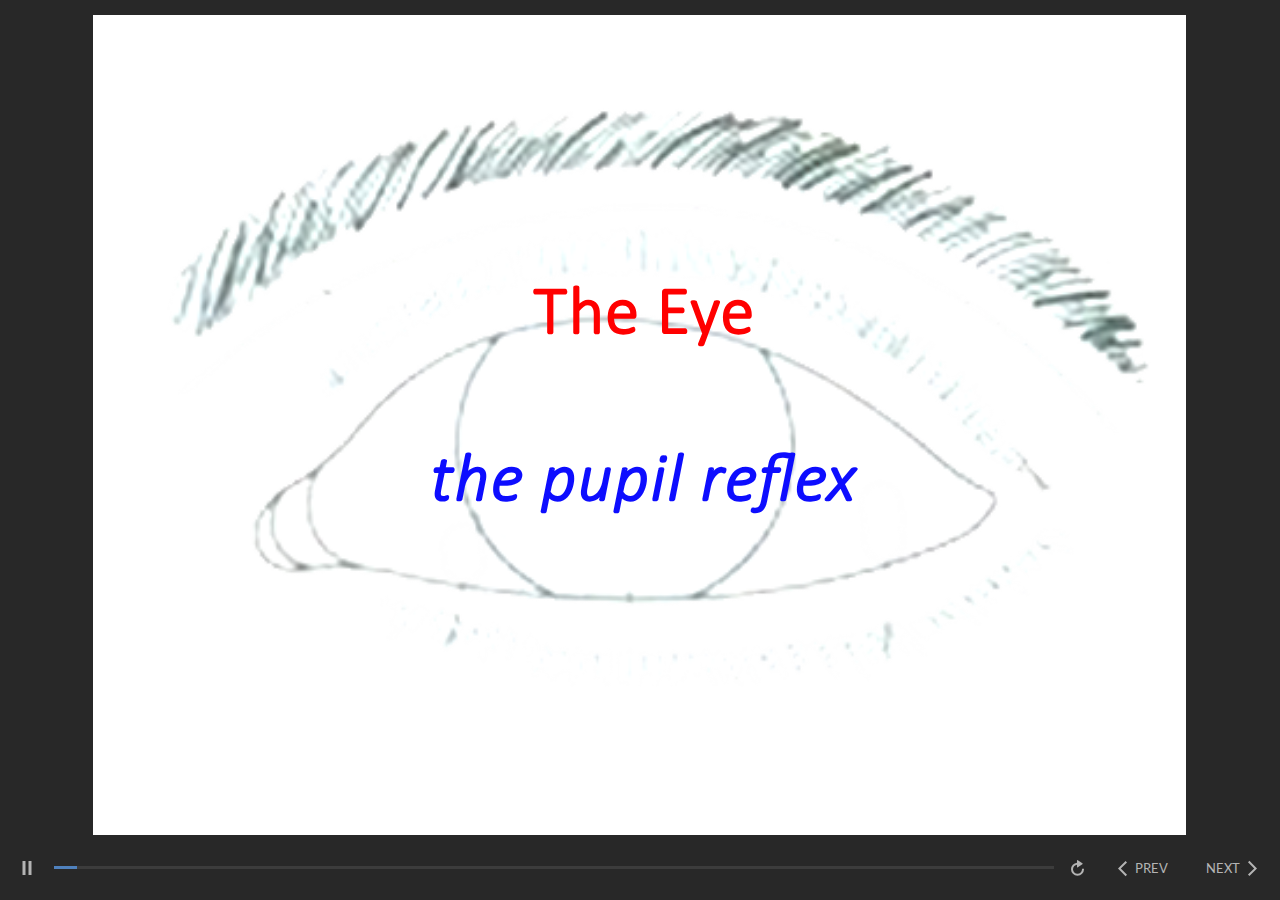
<file: index.html>
<!DOCTYPE html>
<html lang="en-US">
<head>
  <meta charset="utf-8">
  <!-- Created using Storyline 360 - http://www.articulate.com  -->
  <!-- version: 3.44.23192.0 -->
  <title>Pupil Reflex</title>
  <meta http-equiv="x-ua-compatible" content="IE=edge" />
  <meta name="viewport" content="width=device-width, initial-scale=1.0, user-scalable=no, shrink-to-fit=no, minimal-ui" />
  <meta name="apple-mobile-web-app-capable" content="yes" />
  <style>
    html, body { height: 100%; padding: 0; margin: 0 }
    #app { height: 100%; width: 100%; }
  </style>
  
  <script>window.THREE = { };</script>
</head>
<body style="background: #282828" class="cs-HTML theme-unified">
  <!-- 360 -->
  <script>!function(e){function n(e,i){return e.test(i)}function i(e){var i=e||navigator.userAgent,o=i.split("[FBAN");if(void 0!==o[1]&&(i=o[0]),this.apple={phone:n(t,i),ipod:n(d,i),tablet:!n(t,i)&&n(s,i),device:n(t,i)||n(d,i)||n(s,i)},this.amazon={phone:n(h,i),tablet:!n(h,i)&&n(a,i),device:n(h,i)||n(a,i)},this.android={phone:n(h,i)||n(b,i),tablet:!n(h,i)&&!n(b,i)&&(n(a,i)||n(r,i)),device:n(h,i)||n(a,i)||n(b,i)||n(r,i)},this.windows={phone:n(l,i),tablet:n(p,i),device:n(l,i)||n(p,i)},this.other={blackberry:n(f,i),blackberry10:n(u,i),opera:n(c,i),firefox:n(A,i),chrome:n(w,i),device:n(f,i)||n(u,i)||n(c,i)||n(A,i)||n(w,i)},this.seven_inch=n(v,i),this.any=this.apple.device||this.android.device||this.windows.device||this.other.device||this.seven_inch,this.phone=this.apple.phone||this.android.phone||this.windows.phone,this.tablet=this.apple.tablet||this.android.tablet||this.windows.tablet,"undefined"==typeof window)return this}function o(){var e=new i;return e.Class=i,e}var t=/iPhone/i,d=/iPod/i,s=/iPad/i,b=/(?=.*\bAndroid\b)(?=.*\bMobile\b)/i,r=/Android/i,h=/(?=.*\bAndroid\b)(?=.*\bSD4930UR\b)/i,a=/(?=.*\bAndroid\b)(?=.*\b(?:KFOT|KFTT|KFJWI|KFJWA|KFSOWI|KFTHWI|KFTHWA|KFAPWI|KFAPWA|KFARWI|KFASWI|KFSAWI|KFSAWA)\b)/i,l=/IEMobile/i,p=/(?=.*\bWindows\b)(?=.*\bARM\b)/i,f=/BlackBerry/i,u=/BB10/i,c=/Opera Mini/i,w=/(CriOS|Chrome)(?=.*\bMobile\b)/i,A=/(?=.*\bFirefox\b)(?=.*\bMobile\b)/i,v=new RegExp("(?:Nexus 7|BNTV250|Kindle Fire|Silk|GT-P1000)","i");"undefined"!=typeof module&&module.exports&&"undefined"==typeof window?module.exports=i:"undefined"!=typeof module&&module.exports&&"undefined"!=typeof window?module.exports=o():"function"==typeof define&&define.amd?define("isMobile",[],e.isMobile=o()):e.isMobile=o()}(this);
    window.isMobile.apple.tablet = window.isMobile.apple.tablet ||
      (navigator.platform === 'MacIntel' && navigator.maxTouchPoints > 1);
    window.isMobile.apple.device = window.isMobile.apple.device || window.isMobile.apple.tablet;
    window.isMobile.tablet = window.isMobile.tablet || window.isMobile.apple.tablet;
    window.isMobile.any = window.isMobile.any || window.isMobile.apple.tablet;
  </script>

  <div id="focus-sink" aria-hidden="true" tabIndex="-1"></div>

  <div id="preso"></div>
  <script>
    window.DS = {};
    window.globals = {
      DATA_PATH_BASE: '',
      HAS_FRAME: true,
      HAS_SLIDE: true,

      lmsPresent: false,
      tinCanPresent: false,
      cmi5Present: false,
      aoSupport: false,
      scale: 'noscale',
      captureRc: false,
      browserSize: 'optimal',
      bgColor: '#282828',
      features: 'MultipleQuizTracking',
      themeName: 'unified',
      preloaderColor: '#FFFFFF',
      suppressAnalytics: false,
      productChannel: 'stable',
      publishSource: 'storyline',
      aid: 'aid|6869ebf8-4f21-42c4-acad-b7c3aa2c818e',
      cid: 'cd0a48c4-87cb-41fb-bd3c-2616b7527367',
      playerVersion: '3.44.23192.0',
      maxIosVideoElements: 5,

      
      parseParams: function(qs) {
        if (window.globals.parsedParams != null) {
          return window.globals.parsedParams;
        }
        qs = (qs || window.location.search.substr(1)).split('+').join(' ');
        var params = {},
            tokens,
            re = /[?&]?([^=]+)=([^&]*)/g;

        while (tokens = re.exec(qs)) {
          params[decodeURIComponent(tokens[1]).trim()] =
            decodeURIComponent(tokens[2]).trim();
        }
        window.globals.parsedParams = params;
        return params;
      }

    };

    (function() {

      var classTypes = [ 'desktop', 'mobile', 'phone', 'tablet' ];

      var addDeviceClasses = function(prefix, testObj) {
        var curr, i;
        for (i = 0; i < classTypes.length; i++) {
          curr = classTypes[i];
          if (testObj[curr]) {
            document.body.classList.add(prefix + curr);
          }
        }
      };

      var params = window.globals.parseParams(),
          isDevicePreview = params.devicepreview === '1',
          isPhoneOverride = params.deviceType === 'phone' || (isDevicePreview && params.phone == '1'),
          isTabletOverride = (params.deviceType === 'tablet' || isDevicePreview) && !isPhoneOverride,
          isMobileOverride = isPhoneOverride || isTabletOverride;

      var deviceView = {
        desktop: !window.isMobile.any && !isMobileOverride,
        mobile: window.isMobile.any || isMobileOverride,
        phone: isPhoneOverride || (window.isMobile.phone && !isTabletOverride),
        tablet: isTabletOverride || window.isMobile.tablet
      };

      window.globals.deviceView = deviceView;
      window.isMobile.desktop = !window.isMobile.any;
      window.isMobile.mobile = window.isMobile.any;

      addDeviceClasses('view-', deviceView);

    })();
  </script>
  
  <script src='story_content/user.js' type=text/javascript></script>
  <div class="slide-loader"></div>

  <script type="text/javascript">
    var doc = document, loader = doc.body.querySelector('.slide-loader'); [ 1, 2, 3 ].forEach(function(n) { var d = doc.createElement('div'); d.style.backgroundColor = window.globals.preloaderColor; d.classList.add('mobile-loader-dot'); d.classList.add('dot' + n); loader.appendChild(d); });
  </script>

  <div class="mobile-load-title-overlay" style="display: none">
    <div class="mobile-load-title">Pupil Reflex</div>
  </div>

  <div class="mobile-chrome-warning"></div>

  <script>
    
    if (window.autoSpider && window.vInterfaceObject) {
      document.querySelector('.mobile-load-title-overlay').style.display = 'none';
    }
  </script>

  

  <link rel="stylesheet" href="html5/data/css/output.min.css" data-noprefix />
</body>
<script src="html5/lib/scripts/ds-bootstrap.min.js"></script>
</html>
</file>
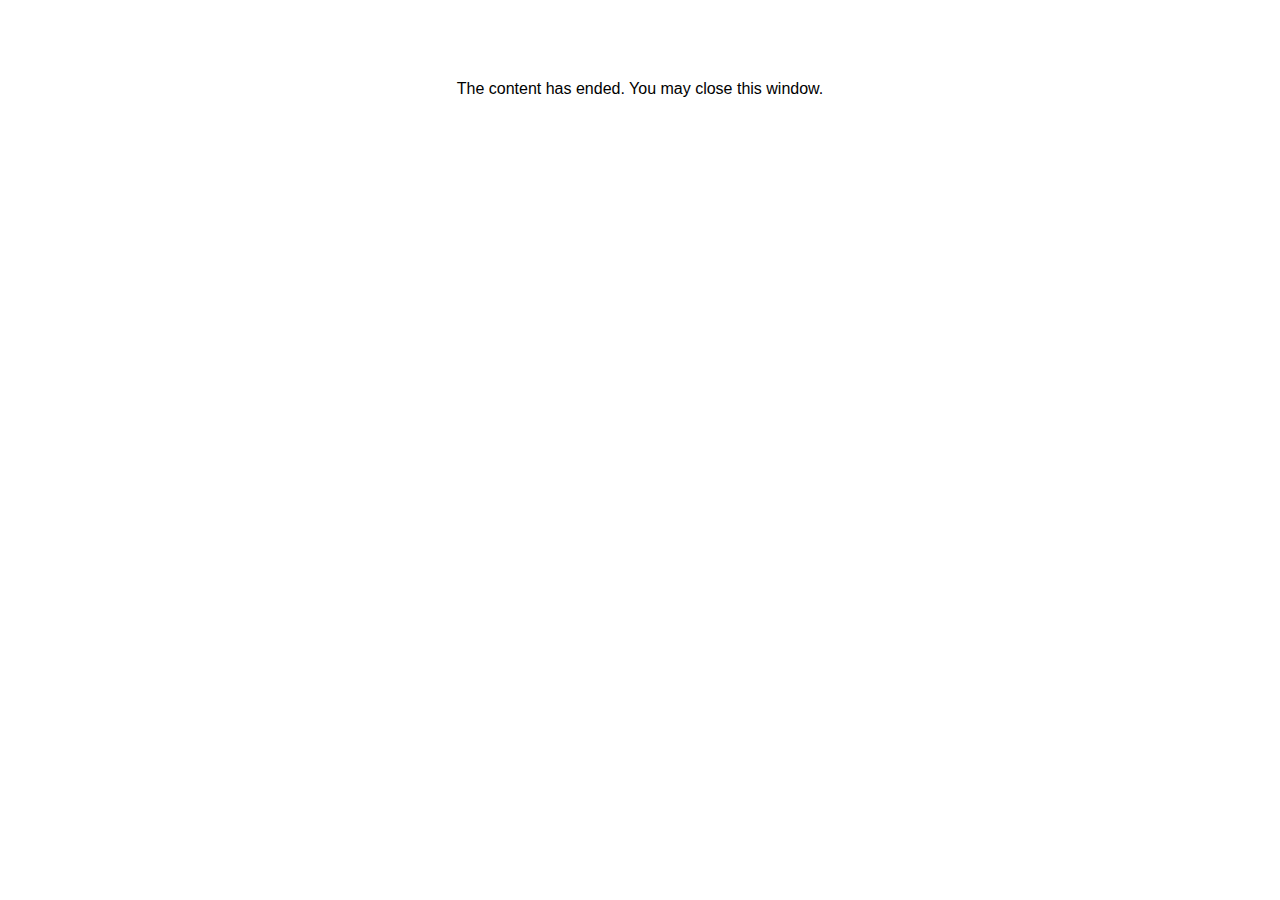
<file: lms/goodbye.html>
<html><body bgcolor="#ffffff">
<center>
<br><br><br><br><font face="Lato, articulate, tahoma, arial" size="3" color: "#333333">
The content has ended. You may close this window.
</font>
</center>
</body></html>
</file>
<file: html5/data/css/output.min.css>
@font-face {
  font-family: 'LatoBold Charset1_ Bold16E2CF9E';
  src: url('[data-uri]');
  font-style: normal;
  font-weight: normal;
}
@font-face {
  font-family: 'Lato Charset1_ 6QMSHTWq0F80E8A1';
  src: url('[data-uri]');
  font-style: normal;
  font-weight: normal;
}
@font-face {
  font-family: 'Calibri LightBold CBold9BC69A11';
  src: url('[data-uri]');
  font-style: normal;
  font-weight: normal;
}
@font-face {
  font-family: 'Calibri LightBoldItalicC49FEEE8';
  src: url('[data-uri]');
  font-style: normal;
  font-weight: normal;
}
@font-face {
  font-family: 'Times New Roman Charset81F0495D';
  src: url('[data-uri]');
  font-style: normal;
  font-weight: normal;
}
@font-face {
  font-family: 'Open Sans Charset1_ 6ji04B21DE2';
  src: url('[data-uri]');
  font-style: normal;
  font-weight: normal;
}
@font-face {
  font-family: 'Open SansBold CharsBoldCC839464';
  src: url('[data-uri]');
  font-style: normal;
  font-weight: normal;
}
@font-face {
  font-family: 'Calibri Charset1_ 6MO5t25B30689';
  src: url('[data-uri]');
  font-style: normal;
  font-weight: normal;
}
@font-face {
  font-family: 'Open Sans Charset0_v9TY33EDE6F2';
  src: url('[data-uri]');
  font-style: normal;
  font-weight: normal;
}
.cs-HTML {
  background: rgba(40, 40, 40, 1);
}
.cs-pxabnsnfns10110000001 .cs-infopanel  {
  box-shadow: 0 1px 0 rgba(0, 0, 0, 0);
  background: rgba(255, 255, 255, 1);
}
.cs-pxabnsnfns10110000001 .cs-infopanel .cs-link {
  color: rgba(180, 180, 180, 1);
}
.cs-pxabnsnfns10110000001 .cs-infopanel .cs-link:hover {
  color: rgba(255, 255, 255, 1);
}
.cs-pxabnsnfns10110000001 .cs-infopanel .cs-name {
  color: rgba(68, 68, 68, 1);
}
.cs-pxabnsnfns10110000001 .cs-infopanel .cs-title {
  color: rgba(153, 153, 153, 1);
}
.cs-pxabnsnfns10110000001 .cs-infopanelpopup  {
  box-shadow: 0 1px 0 rgba(0, 0, 0, 0);
  background: rgba(0, 0, 0, 0);
}
.cs-pxabnsnfns10110000001 .cs-infopanelpopup .cs-link {
  color: rgba(255, 0, 0, 1);
}
.cs-pxabnsnfns10110000001 .cs-infopanelpopup .cs-link:hover {
  color: rgba(255, 255, 255, 1);
}
.cs-pxabnsnfns10110000001 .cs-infopanelpopup .cs-name {
  color: rgba(255, 255, 255, 1);
}
.cs-pxabnsnfns10110000001 .cs-infopanelpopup .cs-bio {
  color: rgba(180, 180, 180, 1);
}
.cs-pxabnsnfns10110000001 .cs-timer  {
  color: rgba(180, 180, 180, 1);
}
.cs-pxabnsnfns10110000001 .cs-duration stop:first-child {
  stop-color: rgba(60, 60, 60, 1);
}
.cs-pxabnsnfns10110000001 .cs-duration stop:last-child {
  stop-color: rgba(60, 60, 60, 1);
}
.cs-pxabnsnfns10110000001 .cs-elapsed stop:first-child {
  stop-color: rgba(254, 227, 71, 1);
}
.cs-pxabnsnfns10110000001 .cs-elapsed stop:last-child {
  stop-color: rgba(254, 227, 71, 1);
}
.cs-pxabnsnfns10110000001 .cs-timer .cs-pie .cs-innerstroke {
  stroke: rgba(199, 199, 199, 1);
}
.cs-pxabnsnfns10110000001 .cs-timer .cs-pie .cs-innerborder {
  stroke: rgba(255, 255, 255, 1);
}
.cs-pxabnsnfns10110000001 .cs-window  {
  box-shadow: 0 8px 5px rgba(0, 0, 0, 0.2);
  border-color: rgba(49, 99, 0, 0);
  background: rgba(34, 34, 34, 1);
  color: rgba(255, 255, 255, 1);
}
.cs-pxabnsnfns10110000001 .cs-window .cs-diva {
  border-color: rgba(78, 78, 78, 1);
}
.cs-pxabnsnfns10110000001 .cs-window .cs-divb {
  border-color: rgba(78, 78, 78, 0);
}
.cs-pxabnsnfns10110000001 .cs-editor .cs-editor-slide {
  color: rgba(226, 226, 226, 1);
}
.cs-pxabnsnfns10110000001 .cs-editor .cs-editor-html {
  color: rgba(180, 180, 180, 1);
}
.cs-pxabnsnfns10110000001 .cs-editor .cs-editor-button {
  text-shadow: 0 1px 0 rgba(0, 0, 0, 0);
  color: rgba(255, 255, 255, 1);
  border-color: rgba(211, 211, 211, 1);
  background: rgba(34, 34, 34, 1);
}
.cs-pxabnsnfns10110000001 .cs-editor .cs-editor-button:hover {
  background: rgba(68, 68, 68, 1);
}
.cs-pxabnsnfns10110000001 .cs-editor .cs-editor-button:active {
  background: rgba(68, 68, 68, 1);
}
.cs-pxabnsnfns10110000001 .cs-listitem  {
  color: rgba(180, 180, 180, 1);
  border-color: rgba(0, 0, 0, 0);
}
.cs-pxabnsnfns10110000001 .cs-listitem.cs-viewed {
  color: rgba(85, 85, 85, 1);
}
.cs-pxabnsnfns10110000001 .cs-listitem.cs-selected {
  color: rgba(255, 255, 255, 1);
  background: rgba(33, 33, 33, 1);
}
.cs-pxabnsnfns10110000001 .cs-listitem.cs-selected:hover {
  background: rgba(33, 33, 33, 1);
}
.cs-pxabnsnfns10110000001 .cs-listitem.cs-selected.hover {
  background: rgba(33, 33, 33, 1);
}
.cs-pxabnsnfns10110000001 .cs-listitem.cs-selected:focus {
  background: rgba(33, 33, 33, 1);
}
.cs-pxabnsnfns10110000001 .cs-listitem .cs-icon-carrot {
  fill: rgba(180, 180, 180, 1);
}
.cs-pxabnsnfns10110000001 .cs-listitem .cs-icon-carrot .cs-shadow {
  fill: rgba(0, 0, 0, 0);
}
.cs-pxabnsnfns10110000001 .cs-listitem:hover {
  background: rgba(33, 33, 33, 1);
}
.cs-pxabnsnfns10110000001 .cs-listitem.hover {
  background: rgba(33, 33, 33, 1);
}
.cs-pxabnsnfns10110000001 .cs-listitem:focus {
  background: rgba(33, 33, 33, 1);
}
.cs-pxabnsnfns10110000001 .cs-glossary  {
  color: rgba(180, 180, 180, 1);
}
.cs-pxabnsnfns10110000001 .cs-glossary .cs-scrolling-panel {
  background: rgba(0, 0, 0, 0);
}
.cs-pxabnsnfns10110000001 .cs-glossary .cs-term.cs-selected .cs-choice-list-trigger {
  color: rgba(255, 255, 255, 1);
  background: rgba(255, 255, 255, 1);
}
.cs-pxabnsnfns10110000001 .cs-glossary .cs-term.cs-selected .cs-choice-list-trigger:focus {
  color: rgba(255, 255, 255, 1);
  background: rgba(255, 255, 255, 1);
}
.cs-pxabnsnfns10110000001 .cs-glossary .cs-term:hover .cs-choice-list-trigger {
  background: rgba(180, 180, 180, 1);
}
.cs-pxabnsnfns10110000001 .cs-glossary .cs-term.hover .cs-choice-list-trigger {
  background: rgba(180, 180, 180, 1);
}
.cs-pxabnsnfns10110000001 .cs-glossary .cs-term .cs-choice-list-trigger:focus {
  background: rgba(180, 180, 180, 1);
}
.cs-pxabnsnfns10110000001 .cs-glossary .cs-diva {
  border-color: rgba(0, 0, 0, 0);
}
.cs-pxabnsnfns10110000001 .cs-glossary .cs-divb {
  border-color: rgba(0, 0, 0, 0);
}
.cs-pxabnsnfns10110000001 .cs-glossary .cs-divc {
  border-color: rgba(0, 0, 0, 0);
}
.cs-pxabnsnfns10110000001 .cs-glossary .cs-heading {
  color: rgba(255, 255, 255, 1);
}
.cs-pxabnsnfns10110000001 .cs-resource .cs-separator {
  border-color: rgba(0, 0, 0, 0);
}
.cs-pxabnsnfns10110000001 .cs-outline  {
  color: rgba(45, 45, 45, 1);
}
.cs-pxabnsnfns10110000001 .cs-outline .cs-diva {
  border-color: rgba(0, 0, 0, 0);
}
.cs-pxabnsnfns10110000001 .cs-outline .cs-divb {
  border-color: rgba(0, 0, 0, 0);
}
.cs-pxabnsnfns10110000001 .cs-outline .cs-divc {
  border-color: rgba(0, 0, 0, 0);
}
.cs-pxabnsnfns10110000001 .cs-outline .cs-search-filter:hover {
  color: rgba(0, 0, 0, 0);
}
.cs-pxabnsnfns10110000001 .cs-outline .cs-search-filter.hover {
  color: rgba(0, 0, 0, 0);
}
.cs-pxabnsnfns10110000001 .cs-transcript  {
  color: rgba(255, 255, 255, 1);
}
.cs-pxabnsnfns10110000001 .cs-transcript .cs-div {
  border-color: rgba(0, 0, 0, 0);
}
.cs-pxabnsnfns10110000001 .cs-tabs:not(.topmenu-item) {
  color: rgba(180, 180, 180, 1);
}
.cs-pxabnsnfns10110000001 .cs-tabs .cs-inner-button:not(.topmenu-item) {
  text-shadow: 0 1px 0 rgba(0, 0, 0, 0);
}
.cs-pxabnsnfns10110000001 .cs-tabs:hover:not(.topmenu-item) {
  color: rgba(255, 255, 255, 1);
}
.cs-pxabnsnfns10110000001 .cs-tabs.cs-selected {
  background: rgba(0, 0, 0, 0);
  color: rgba(255, 255, 255, 1);
}
.cs-pxabnsnfns10110000001 .cs-seekcontrol  {
  background: rgba(0, 0, 0, 0);
  border-color: rgba(0, 0, 0, 0);
}
.cs-pxabnsnfns10110000001 .cs-seekcontrol .cs-button:hover .cs-icon {
  fill: rgba(255, 255, 255, 1);
}
.cs-pxabnsnfns10110000001 .cs-seekcontrol .cs-button.hover .cs-icon {
  fill: rgba(255, 255, 255, 1);
}
.cs-pxabnsnfns10110000001 .cs-seekcontrol .cs-button .cs-icon-shadow {
  fill: rgba(0, 0, 0, 0);
}
.cs-pxabnsnfns10110000001 .cs-seekcontrol .cs-button .cs-icon {
  fill: rgba(180, 180, 180, 1);
}
.cs-pxabnsnfns10110000001 .cs-seekcontrol .cs-seek .cs-fill {
  background: rgba(255, 255, 255, 0.2);
}
.cs-pxabnsnfns10110000001 .cs-seekcontrol .cs-seek {
  background: rgba(60, 60, 60, 1);
  border-color: rgba(0, 0, 0, 0);
}
.cs-pxabnsnfns10110000001 .cs-searchinput .cs-input {
  color: rgba(170, 170, 170, 1);
  border-color: rgba(0, 0, 0, 0);
  background: rgba(60, 60, 60, 1);
}
.cs-pxabnsnfns10110000001 .cs-searchinput .cs-input:focus {
  color: rgba(248, 248, 248, 1);
  background: rgba(41, 41, 41, 1);
}
.cs-pxabnsnfns10110000001 .cs-searchinput .cs-input:hover {
  box-shadow: inset 0 0 1px 0 rgba(69, 126, 19, 0);
}
.cs-pxabnsnfns10110000001 .cs-searchinput .cs-input.hover {
  box-shadow: inset 0 0 1px 0 rgba(69, 126, 19, 0);
}
.cs-pxabnsnfns10110000001 .cs-searchinput .cs-button .cs-icon {
  fill: rgba(255, 255, 255, 1);
}
.cs-pxabnsnfns10110000001 .cs-searchinput .cs-button:hover {
  fill: rgba(63, 133, 0, 1);
}
.cs-pxabnsnfns10110000001 .cs-searchinput .cs-button.hover {
  fill: rgba(63, 133, 0, 1);
}
.cs-pxabnsnfns10110000001 .cs-menu  {
  box-shadow: 0 1px 0 rgba(0, 0, 0, 0);
  background: rgba(27, 27, 27, 1);
}
.cs-pxabnsnfns10110000001 .cs-topmenu-item.active .cs-tab {
  background: rgba(27, 27, 27, 1);
}
.cs-pxabnsnfns10110000001 .cs-logo  {
  box-shadow: 0 1px 0 rgba(37, 75, 0, 1);
  background: rgba(255, 255, 255, 0);
}
.cs-pxabnsnfns10110000001 .cs-checkbox  {
  color: rgba(255, 255, 255, 1);
}
.cs-pxabnsnfns10110000001 .cs-checkbox:hover {
  border-color: rgba(175, 221, 130, 1);
}
.cs-pxabnsnfns10110000001 .cs-checkbox.hover {
  border-color: rgba(175, 221, 130, 1);
}
.cs-pxabnsnfns10110000001 .cs-checkbox .cs-box {
  color: rgba(255, 255, 255, 1);
  border-color: rgba(42, 83, 0, 1);
}
.cs-pxabnsnfns10110000001 .cs-checkbox .cs-box:checked::after {
  color: rgba(43, 196, 0, 1);
}
.cs-pxabnsnfns10110000001 .cs-button  {
  text-shadow: 0 1px 0 rgba(0, 0, 0, 0);
  color: rgba(180, 180, 180, 1);
  border-color: rgba(0, 0, 0, 0);
  background: rgba(0, 0, 0, 0);
  box-shadow: 0 1px 0 rgba(0, 0, 0, 0);
}
.cs-pxabnsnfns10110000001 .cs-button .cs-icon {
  fill: rgba(180, 180, 180, 1);
}
.cs-pxabnsnfns10110000001 .cs-button .cs-icon-shadow {
  fill: rgba(0, 0, 0, 0);
}
.cs-pxabnsnfns10110000001 .cs-button:hover {
  background: rgba(255, 255, 255, 1);
}
.cs-pxabnsnfns10110000001 .cs-button.hover {
  background: rgba(255, 255, 255, 1);
}
.cs-pxabnsnfns10110000001 .cs-button:active {
  background: rgba(0, 0, 0, 0);
}
.cs-pxabnsnfns10110000001 .cs-button.cs-disabled:hover {
  background: rgba(0, 0, 0, 0);
}
.cs-pxabnsnfns10110000001 .cs-button.cs-disabled.hover {
  background: rgba(0, 0, 0, 0);
}
.cs-pxabnsnfns10110000001 .cs-button.cs-disabled:active {
  background: rgba(0, 0, 0, 0);
}
.cs-pxabnsnfns10110000001 .cs-button.cs-volume:hover {
  background: rgba(0, 0, 0, 0);
}
.cs-pxabnsnfns10110000001 .cs-button.cs-volume.hover {
  background: rgba(0, 0, 0, 0);
}
.cs-pxabnsnfns10110000001 .cs-button.cs-volume:active {
  background: rgba(0, 0, 0, 0);
}
.cs-pxabnsnfns10110000001.cs-base  {
  color: rgba(180, 180, 180, 1);
  border-color: rgba(40, 40, 40, 1);
  background: rgba(40, 40, 40, 1);
}
.cs-pxabnsnfns10110000001.cs-base .cs-separator .cs-diva {
  background: rgba(85, 85, 85, 1);
}
.cs-pxabnsnfns10110000001.cs-base .cs-separator .cs-divb {
  background: rgba(0, 0, 0, 0);
}
.cs-pxabnsnfns10110000001.cs-base .cs-topmenu-item.active .cs-tab {
  border-color: rgba(85, 85, 85, 1);
}
.cs-pxabnsnfns10110000001.cs-base .cs-topmenu-item.active .cs-panel {
  border-color: rgba(85, 85, 85, 1);
}
.cs-pxabnsnfns10110000001.cs-base .cs-left {
  background: rgba(27, 27, 27, 1);
}
.cs-pxabnsnfns10110000001.cs-base .cs-area-primary .cs-slide-container {
  background: rgba(40, 40, 40, 1);
}
.cs-pxabnsnfns10110000001.cs-base.cs-custom-theme .cs-brandhighlight-bg {
  background: rgba(79, 129, 189, 1) !important;
}
.cs-pxabnsnfns10110000001.cs-base.cs-custom-theme .cs-brandhighlight-border {
  border-color: rgba(79, 129, 189, 1) !important;
}
.cs-pxabnsnfns10110000001.cs-base.cs-custom-theme .cs-brandhighlight-text {
  color: rgba(79, 129, 189, 1) !important;
}
.cs-pxabnsnfns10110000001.cs-base.cs-custom-theme .cs-brandhighlight-fill {
  fill: rgba(79, 129, 189, 1) !important;
}
.cs-pxabnsnfns10110000001.cs-base.cs-custom-theme .cs-listitem.cs-selected {
  color: rgba(79, 129, 189, 1) !important;
}
.cs-pxabnsnfns10110000001 .cs-volume::-moz-range-thumb {
  border-color: rgba(43, 85, 0, 1);
  box-shadow: inset 0 0 1px 0 rgba(43, 85, 0, 1);
  background: rgba(255, 255, 255, 1);
}
.cs-pxabnsnfns10110000001 .cs-volume::-ms-thumb {
  border-color: rgba(43, 85, 0, 1);
  box-shadow: inset 0 0 1px 0 rgba(43, 85, 0, 1);
  background: rgba(255, 255, 255, 1);
}
.cs-pxabnsnfns10110000001 .cs-volume::-webkit-slider-thumb {
  border-color: rgba(43, 85, 0, 1);
  box-shadow: inset 0 0 1px 0 rgba(43, 85, 0, 1);
  background: rgba(255, 255, 255, 1);
}
.cs-pxabnsnfns10110000001 .cs-volume::-moz-range-track {
  border-color: rgba(66, 140, 1, 1);
  background: rgba(60, 60, 60, 1);
}
.cs-pxabnsnfns10110000001 .cs-volume::-ms-track {
  border-color: rgba(66, 140, 1, 1);
  background: rgba(60, 60, 60, 1);
}
.cs-pxabnsnfns10110000001 .cs-volume::-webkit-slider-runnable-track {
  border-color: rgba(66, 140, 1, 1);
  background: rgba(60, 60, 60, 1);
}
body.show-focus .tab-focus-box {
  border-color: rgba(255, 255, 0, 1);
}
.skipnav {
  border-color: rgba(255, 255, 0, 1);
}
.cs-pxabnsnfns10110000001 .cs-listitem:hover {
  color: #FFFFFF;
}
.cs-pxabnsnfns10110000001 .cs-listitem.hover {
  color: #FFFFFF;
}
.cs-listitem.cs-viewed .cs-icon-carrot * {
  fill: #555555;
}
.cs-pxabnsnfns10110000001 .cs-listitem:hover .cs-icon-carrot * {
  fill: #FFFFFF;
}
.cs-pxabnsnfns10110000001 .cs-listitem.hover .cs-icon-carrot * {
  fill: #FFFFFF;
}
.cs-pxabnsnfns10110000001 .is-scene:not(.outline-links-collapse) > a {
  color: #FFFFFF;
}
.cs-pxabnsnfns10110000001 .is-scene:not(.outline-links-collapse) .cs-icon-carrot * {
  fill: #FFFFFF !important;
}
.cs-pxabnsnfns10110000001 .tabs, .cs-pxabnsnfns10110000001 .cs-logo {
  border-bottom: 1px solid #313131;
}
.cs-pxabnsnfns10110000001 .area-secondary-wrapper:after {
  background-image: url('[data-uri]');
  background-size: 100%;
}
.cs-pxabnsnfns10110000001 .panel-footer {
  background: #1B1B1B;
}
.cs-pxabnsnfns10110000001 #outline-search {
  background: #3C3C3C;
}
.cs-pxabnsnfns10110000001 .topmenu-panel #outline-search {
  background: #545454;
}
.cs-pxabnsnfns10110000001 .search-icon circle, .cs-pxabnsnfns10110000001 .search-icon path {
  stroke: #FFFFFF;
}
.cs-pxabnsnfns10110000001 #outline-search input[type   =search] {
  color: #F8F8F8;
}
.cs-pxabnsnfns10110000001 #outline-search ::-webkit-input-placeholder {
  color: #AAAAAA !important;
}
.cs-pxabnsnfns10110000001 #outline-search :-ms-input-placeholder {
  color: #AAAAAA !important;
}
.cs-pxabnsnfns10110000001 #outline-search ::-moz-placeholder {
  color: #AAAAAA !important;
  opacity: 1;
}
.cs-pxabnsnfns10110000001 .cs-topmenu-item.active, body:not(.is-touchable-tablet) .cs-pxabnsnfns10110000001 .cs-topmenu-item:hover {
  color: #FFFFFF;
}
.cs-pxabnsnfns10110000001 .cs-topmenu-item.button-tapped {
  color: #FFFFFF;
}
.cs-pxabnsnfns10110000001 .cs-topmenu-item.active .cs-tab, .cs-pxabnsnfns10110000001 .cs-topmenu-item .cs-tab {
  background: transparent !important;
  border: none !important;
}
.cs-pxabnsnfns10110000001 .top-tabs-drop-icon div {
  background: #B4B4B4;
}
.cs-pxabnsnfns10110000001 .cs-panel.topmenu-panel .panel-content, .cs-pxabnsnfns10110000001 .top-tabs-drop {
  background: #323232;
}
.cs-pxabnsnfns10110000001 .cs-topmenu-item.active .cs-panel {
  background: #323232;
}
.cs-pxabnsnfns10110000001 .cs-menu.topmenu-panel, .cs-pxabnsnfns10110000001 .top-tabs-drop {
  box-shadow: 0px 0px 25px rgba(0, 0, 0, 0.4) !important;
}
.cs-pxabnsnfns10110000001 .topmenu-item.active:after, .cs-pxabnsnfns10110000001 .open.top-tabs-drop-icon:after, .cs-pxabnsnfns10110000001 .volume .btn:after {
  background-image: url('[data-uri]');
}
.cs-pxabnsnfns10110000001 .resources .resources-list a:hover {
  background: #404040;
}
body:not(.is-touchable-tablet) .cs-pxabnsnfns10110000001 .resources .resources-list a:hover {
  background: #404040;
}
.cs-pxabnsnfns10110000001 .resources .resources-list a.hover {
  background: #404040;
}
body:not(.is-touchable-tablet) .cs-pxabnsnfns10110000001 .resources .resources-list a.hover {
  background: #404040;
}
.cs-pxabnsnfns10110000001 .resources .resources-list a.button-tapped {
  background: #404040;
}
.cs-pxabnsnfns10110000001 .cs-icon path, .cs-pxabnsnfns10110000001 .cs-icon rect, .cs-pxabnsnfns10110000001 .cs-icon polygon, .cs-pxabnsnfns10110000001 .menu-icon-wrapper.menu-icon-wrapper-hover path {
  fill: #B4B4B4;
}
.cs-pxabnsnfns10110000001 .cs-icon .icon-stroke-only {
  fill: none !important;
  stroke: #B4B4B4 !important;
}
body:not(.is-touchable-tablet) .cs-pxabnsnfns10110000001 .cs-button:hover .cs-icon path, body:not(.is-touchable-tablet) .cs-pxabnsnfns10110000001 .cs-button:hover .cs-icon rect, body:not(.is-touchable-tablet) .cs-pxabnsnfns10110000001 .cs-button:hover .cs-icon polygon {
  fill: #FFFFFF;
}
.cs-pxabnsnfns10110000001 .cs-button.button-tapped .cs-icon path, .cs-pxabnsnfns10110000001 .cs-button.button-tapped .cs-icon rect, .cs-pxabnsnfns10110000001 .cs-button.button-tapped .cs-icon polygon {
  fill: #FFFFFF;
}
body:not(.is-touchable-tablet) .cs-pxabnsnfns10110000001 .cs-button:hover .cs-icon .icon-stroke-only {
  fill: none !important;
  stroke: #FFFFFF !important;
}
.cs-pxabnsnfns10110000001 .cs-button:button-tapped .cs-icon .icon-stroke-only {
  fill: none !important;
  stroke: #FFFFFF !important;
}
.cs-pxabnsnfns10110000001 .menu-icon-wrapper.menu-icon-wrapper-hover svg path {
  fill: #FFFFFF;
}
.cs-pxabnsnfns10110000001 .volume .btn:before {
  background: #323232;
}
.cs-pxabnsnfns10110000001 .volume-track {
  background: #3C3C3C;
}
.cs-pxabnsnfns10110000001 .volume-icon circle {
  stroke: #B4B4B4;
}
.cs-pxabnsnfns10110000001 .volume .btn:before {
  box-shadow: 0px 0px 30px rgba(0, 0, 0, 0.4) !important;
}
.cs-pxabnsnfns10110000001 .cs-panel .scrollarea-btn:after {
  background: #494949;
}
.scrollarea-scrollbar:hover .scrollarea-btn:after, .scrollarea-scrollbar.highlight-scrollbar .scrollarea-btn:after {
  background: #7B7B7B;
}
.floating-sidebar .sidebar-overlay {
  background: rgba(0, 0, 0, 0.85);
}
.cs-pxabnsnfns10110000001 .overlay-message {
  background: rgba(0, 0, 0, 0.85);
}
.cs-pxabnsnfns10110000001 .top-ui-bg, .cs-pxabnsnfns10110000001 .bottom-ui-bg, .cs-pxabnsnfns10110000001 .right-ui-bg, .cs-pxabnsnfns10110000001 .left-ui-bg {
  background: rgba(40, 40, 40, 0.8);
}
.cs-pxabnsnfns10110000001 .circle-progress-bg {
  fill: #282828;
}
.cs-pxabnsnfns10110000001 .circle-progress-well {
  fill: #3C3C3C;
}
.cs-pxabnsnfns10110000001 .lightbox .option-pane {
  background: rgba(40, 40, 40, 0.8);
}
.cs-pxabnsnfns10110000001 .lightbox .option-pane:before {
  background: #282828;
}
.cs-pxabnsnfns10110000001 .message-window {
  background: #282828;
}
.cs-pxabnsnfns10110000001 .message-window-header p, .cs-pxabnsnfns10110000001 .message-window-text {
  color: #B4B4B4;
}
.cs-pxabnsnfns10110000001 .message-window-header p {
  border-bottom: 1px solid #313131;
}
.cs-pxabnsnfns10110000001 .message-window button.slide-object-button {
  border: 1px solid #B4B4B4 !important;
}
.cs-pxabnsnfns10110000001 .message-window button.slide-object-button:hover {
  background: rgba(180, 180, 180, 0.3) !important;
}
.message-window .slide-object-button tspan, .message-window .slide-object-button-text tspan {
  fill: #B4B4B4 !important;
}
body:not(.is-touchable-tablet) .cs-pxabnsnfns10110000001 .cs-button:hover .text {
  color: #FFFFFF;
}
.cs-pxabnsnfns10110000001 .cs-button.button-tapped .text {
  color: #FFFFFF;
}
.cs-pxabnsnfns10110000001.cs-base {
  background: #282828;
}
.cs-pxabnsnfns10110000001 .cs-menu {
  background: transparent;
}
.cs-pxabnsnfns10110000001 .progress-bar .progress-bar-fill:after {
  background: #4F81BD !important;
}
.cs-pxabnsnfns10110000001 .volume-dot {
  background: #4F81BD !important;
}
.fn-npnxnanbsnfns00000000001 {
  font-family: 'Lato22AB4CAF';
  -webkit-font-variant-ligatures: no-common-ligatures;
  font-variant-ligatures: no-common-ligatures;
}
.fn-pxabnsnfns00000000001 {
  font-family: 'Lato22AB4CAF';
  -webkit-font-variant-ligatures: no-common-ligatures;
  font-variant-ligatures: no-common-ligatures;
}
.fn-npxnabnsnfns00000000001 {
  font-family: 'Lato22AB4CAF';
  -webkit-font-variant-ligatures: no-common-ligatures;
  font-variant-ligatures: no-common-ligatures;
}
.fn-npnxnanbnsnfns00000000001 {
  font-family: 'Lato22AB4CAF';
  -webkit-font-variant-ligatures: no-common-ligatures;
  font-variant-ligatures: no-common-ligatures;
}
.fn-pxabnsnfns00000000000 {
  font-family: 'Lato22AB4CAF';
  -webkit-font-variant-ligatures: no-common-ligatures;
  font-variant-ligatures: no-common-ligatures;
}
.fn-pxabnsnfns10110000001 {
  font-family: 'Lato22AB4CAF';
  -webkit-font-variant-ligatures: no-common-ligatures;
  font-variant-ligatures: no-common-ligatures;
}
@font-face {
  font-family: 'Lato22AB4CAF';
  src: url('[data-uri]');
  font-style: normal;
  font-weight: bold;
}
@font-face {
  font-family: 'Lato22AB4CAF';
  src: url('[data-uri]');
  font-style: normal;
  font-weight: normal;
}
.cs-InvalidPromptSlide .cs-5fDrCG4AWJw-InvalidPromptSlide-btn0 {
  color: rgba(255, 255, 255, 1);
  border-color: rgba(211, 211, 211, 1);
  background: rgba(34, 34, 34, 1);
  text-shadow: 0 1px 0 rgba(0, 0, 0, 0);
}
.cs-InvalidPromptSlide .cs-5fDrCG4AWJw-InvalidPromptSlide-btn0 .cs-html {
  color: rgba(180, 180, 180, 1);
}
.cs-InvalidPromptSlide .cs-5fDrCG4AWJw-InvalidPromptSlide-btn0 .cs-slide {
  border-color: rgba(226, 226, 226, 1);
}
.cs-InvalidPromptSlide .cs-5fDrCG4AWJw-InvalidPromptSlide-btn0:hover {
  background: rgba(68, 68, 68, 1);
}
.cs-InvalidPromptSlide .cs-5fDrCG4AWJw-InvalidPromptSlide-btn0:active {
  background: rgba(68, 68, 68, 1);
}
.cs-PrintPromptSlide .cs-5fDrCG4AWJw-PrintPromptSlide-btn0 {
  color: rgba(255, 255, 255, 1);
  border-color: rgba(211, 211, 211, 1);
  background: rgba(34, 34, 34, 1);
  text-shadow: 0 1px 0 rgba(0, 0, 0, 0);
}
.cs-PrintPromptSlide .cs-5fDrCG4AWJw-PrintPromptSlide-btn0 .cs-html {
  color: rgba(180, 180, 180, 1);
}
.cs-PrintPromptSlide .cs-5fDrCG4AWJw-PrintPromptSlide-btn0 .cs-slide {
  border-color: rgba(226, 226, 226, 1);
}
.cs-PrintPromptSlide .cs-5fDrCG4AWJw-PrintPromptSlide-btn0:hover {
  background: rgba(68, 68, 68, 1);
}
.cs-PrintPromptSlide .cs-5fDrCG4AWJw-PrintPromptSlide-btn0:active {
  background: rgba(68, 68, 68, 1);
}
.cs-ScrollPromptSlide .cs-5fDrCG4AWJw-ScrollPromptSlide-btn0 {
  color: rgba(255, 255, 255, 1);
  border-color: rgba(211, 211, 211, 1);
  background: rgba(34, 34, 34, 1);
  text-shadow: 0 1px 0 rgba(0, 0, 0, 0);
}
.cs-ScrollPromptSlide .cs-5fDrCG4AWJw-ScrollPromptSlide-btn0 .cs-html {
  color: rgba(180, 180, 180, 1);
}
.cs-ScrollPromptSlide .cs-5fDrCG4AWJw-ScrollPromptSlide-btn0 .cs-slide {
  border-color: rgba(226, 226, 226, 1);
}
.cs-ScrollPromptSlide .cs-5fDrCG4AWJw-ScrollPromptSlide-btn0:hover {
  background: rgba(68, 68, 68, 1);
}
.cs-ScrollPromptSlide .cs-5fDrCG4AWJw-ScrollPromptSlide-btn0:active {
  background: rgba(68, 68, 68, 1);
}
.cs-ResumePromptSlide .cs-5fDrCG4AWJw-ResumePromptSlide-btn0 {
  color: rgba(255, 255, 255, 1);
  border-color: rgba(211, 211, 211, 1);
  background: rgba(34, 34, 34, 1);
  text-shadow: 0 1px 0 rgba(0, 0, 0, 0);
}
.cs-ResumePromptSlide .cs-5fDrCG4AWJw-ResumePromptSlide-btn0 .cs-html {
  color: rgba(180, 180, 180, 1);
}
.cs-ResumePromptSlide .cs-5fDrCG4AWJw-ResumePromptSlide-btn0 .cs-slide {
  border-color: rgba(226, 226, 226, 1);
}
.cs-ResumePromptSlide .cs-5fDrCG4AWJw-ResumePromptSlide-btn0:hover {
  background: rgba(68, 68, 68, 1);
}
.cs-ResumePromptSlide .cs-5fDrCG4AWJw-ResumePromptSlide-btn0:active {
  background: rgba(68, 68, 68, 1);
}
.cs-ResumePromptSlide .cs-5fDrCG4AWJw-ResumePromptSlide-btn1 {
  color: rgba(255, 255, 255, 1);
  border-color: rgba(211, 211, 211, 1);
  background: rgba(34, 34, 34, 1);
  text-shadow: 0 1px 0 rgba(0, 0, 0, 0);
}
.cs-ResumePromptSlide .cs-5fDrCG4AWJw-ResumePromptSlide-btn1 .cs-html {
  color: rgba(180, 180, 180, 1);
}
.cs-ResumePromptSlide .cs-5fDrCG4AWJw-ResumePromptSlide-btn1 .cs-slide {
  border-color: rgba(226, 226, 226, 1);
}
.cs-ResumePromptSlide .cs-5fDrCG4AWJw-ResumePromptSlide-btn1:hover {
  background: rgba(68, 68, 68, 1);
}
.cs-ResumePromptSlide .cs-5fDrCG4AWJw-ResumePromptSlide-btn1:active {
  background: rgba(68, 68, 68, 1);
}
.cs-ExternalInterfaceErrorSlide .cs-buttonOK {
  color: rgba(255, 255, 255, 1);
  border-color: rgba(211, 211, 211, 1);
  background: rgba(34, 34, 34, 1);
  text-shadow: 0 1px 0 rgba(0, 0, 0, 0);
}
.cs-ExternalInterfaceErrorSlide .cs-buttonOK .cs-html {
  color: rgba(180, 180, 180, 1);
}
.cs-ExternalInterfaceErrorSlide .cs-buttonOK .cs-slide {
  border-color: rgba(226, 226, 226, 1);
}
.cs-ExternalInterfaceErrorSlide .cs-buttonOK:hover {
  background: rgba(68, 68, 68, 1);
}
.cs-ExternalInterfaceErrorSlide .cs-buttonOK:active {
  background: rgba(68, 68, 68, 1);
}
</file>
